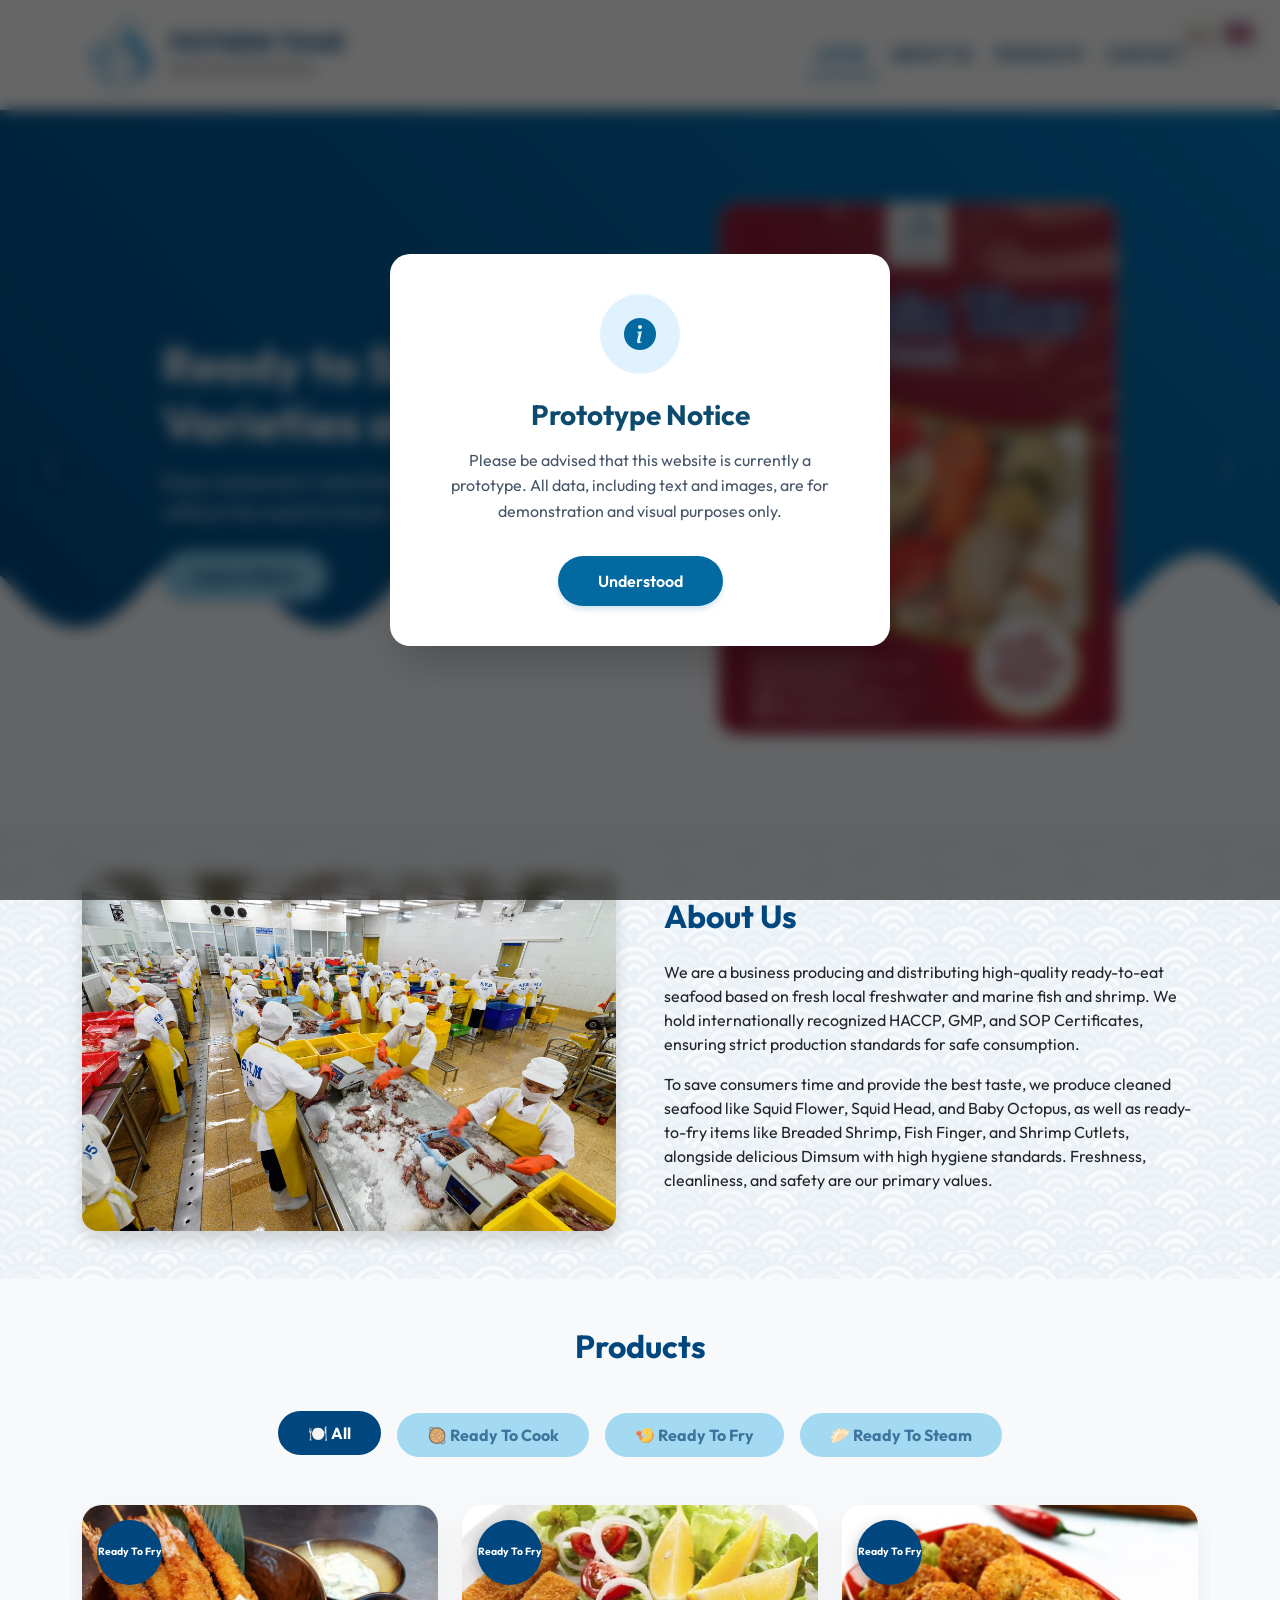
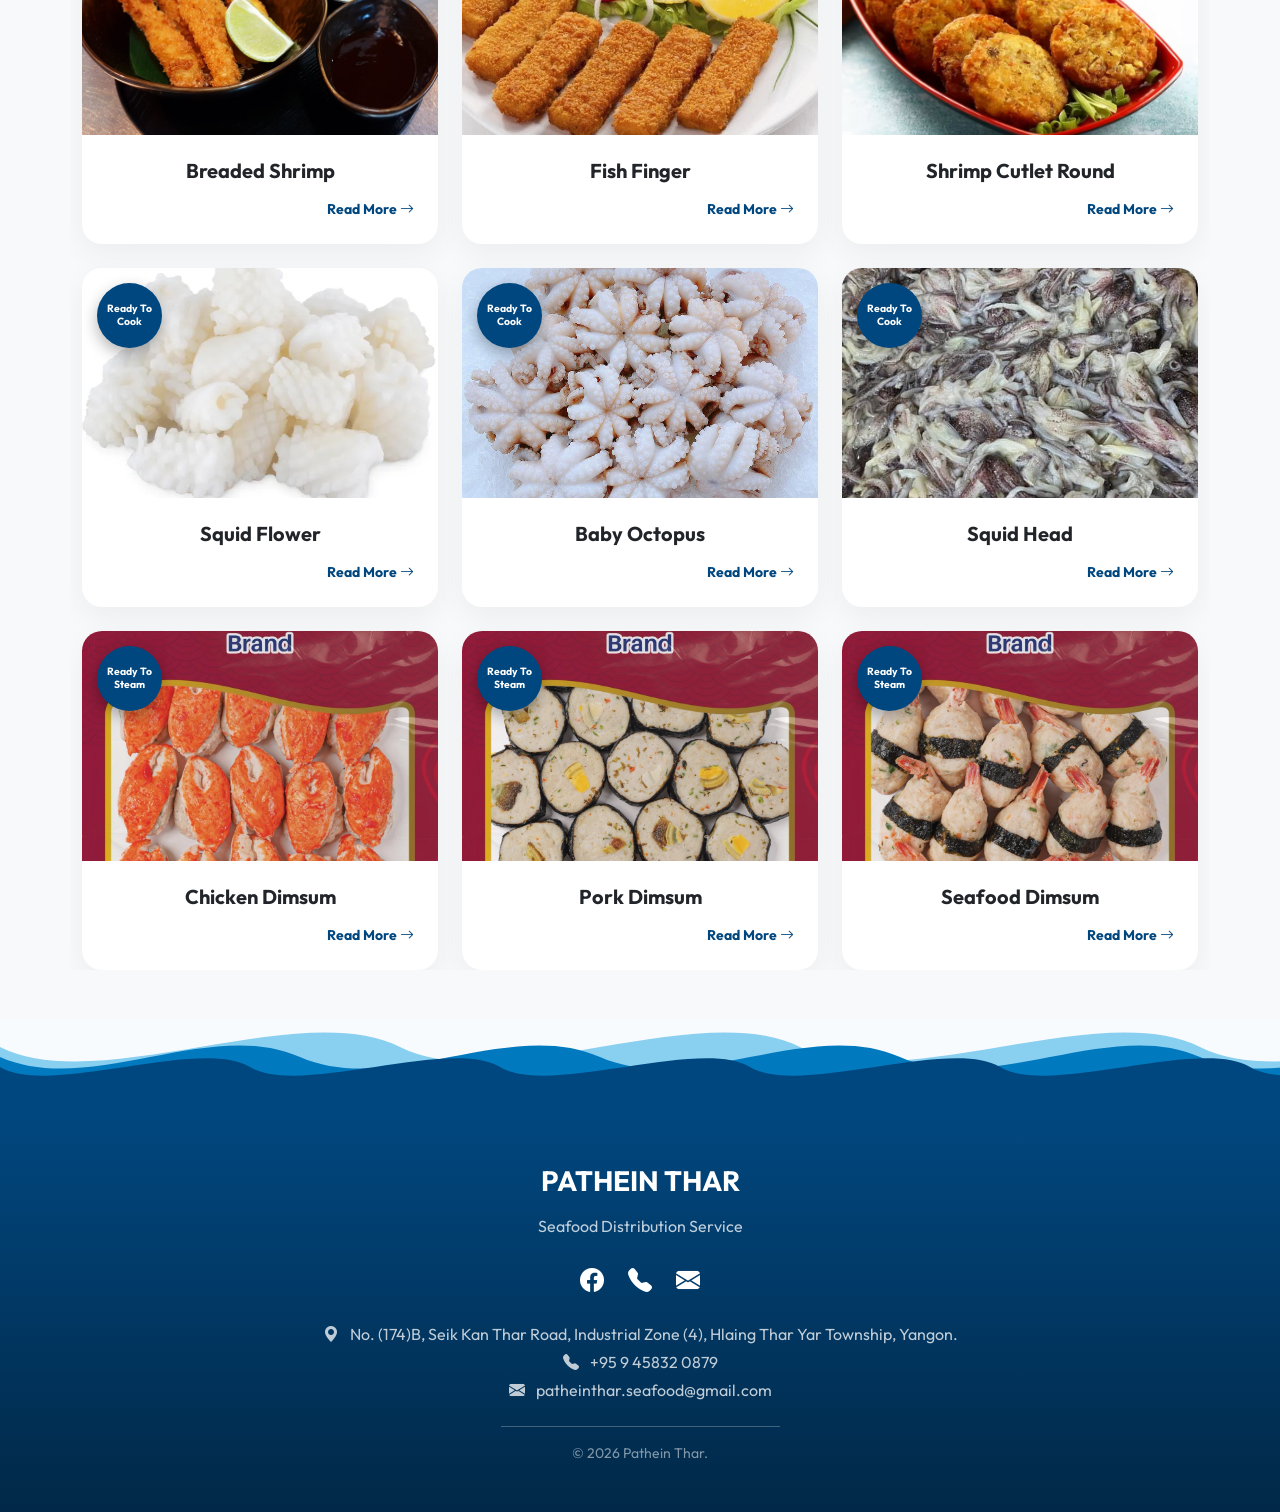
<file: index.html>
<!DOCTYPE html>
<html lang="en">
<head>
    <meta charset="UTF-8">
    <meta name="viewport" content="width=device-width, initial-scale=1.0">
    <title>Pathein Thar - Seafood Distribution</title>
    <meta name="description" content="Pathein Thar - Premium Seafood Distribution in Myanmar. High-quality Ready to Fry, Ready to Cook, and Ready to Steam seafood products including Dimsum, Shrimp, and Squid.">
    <meta name="keywords" content="myanmar, seafood, readymake, pathein thar, frozen food, ready to eat, dimsum, seafood distribution">
    
    <!-- Meta Refresh Fallback for Non-JS users/bots -->
    <meta http-equiv="refresh" content="0;url=en/">
    
    <!-- SEO & Language Tags -->
    <link rel="canonical" href="https://patheinthar.com/" />
    <link rel="alternate" hreflang="my" href="https://patheinthar.com/my/" />
    <link rel="alternate" hreflang="en" href="https://patheinthar.com/en/" />
    <link rel="alternate" hreflang="x-default" href="https://patheinthar.com/" />
    
    <script>
        // Detection Logic
        (function() {
            const preferredLang = localStorage.getItem('preferred_lang');
            const browserLang = navigator.language || navigator.userLanguage;
            
            let targetDir = 'en/'; // Default to English
            
            if (preferredLang) {
                targetDir = preferredLang === 'my' ? 'my/' : 'en/';
            } else if (browserLang && (browserLang.startsWith('my') || browserLang.startsWith('bur'))) {
                targetDir = 'my/';
            }
            
            window.location.replace(targetDir);
        })();
    </script>
</head>
<body style="font-family: Arial, sans-serif; display: flex; justify-content: center; align-items: center; height: 100vh; margin: 0; background-color: #f8f9fa;">
    <div style="text-align: center;">
        <p>Redirecting to your language...</p>
        <p><a href="en/">English Version</a> | <a href="my/">Myanmar Version</a></p>
    </div>
</body>
</html>
</file>
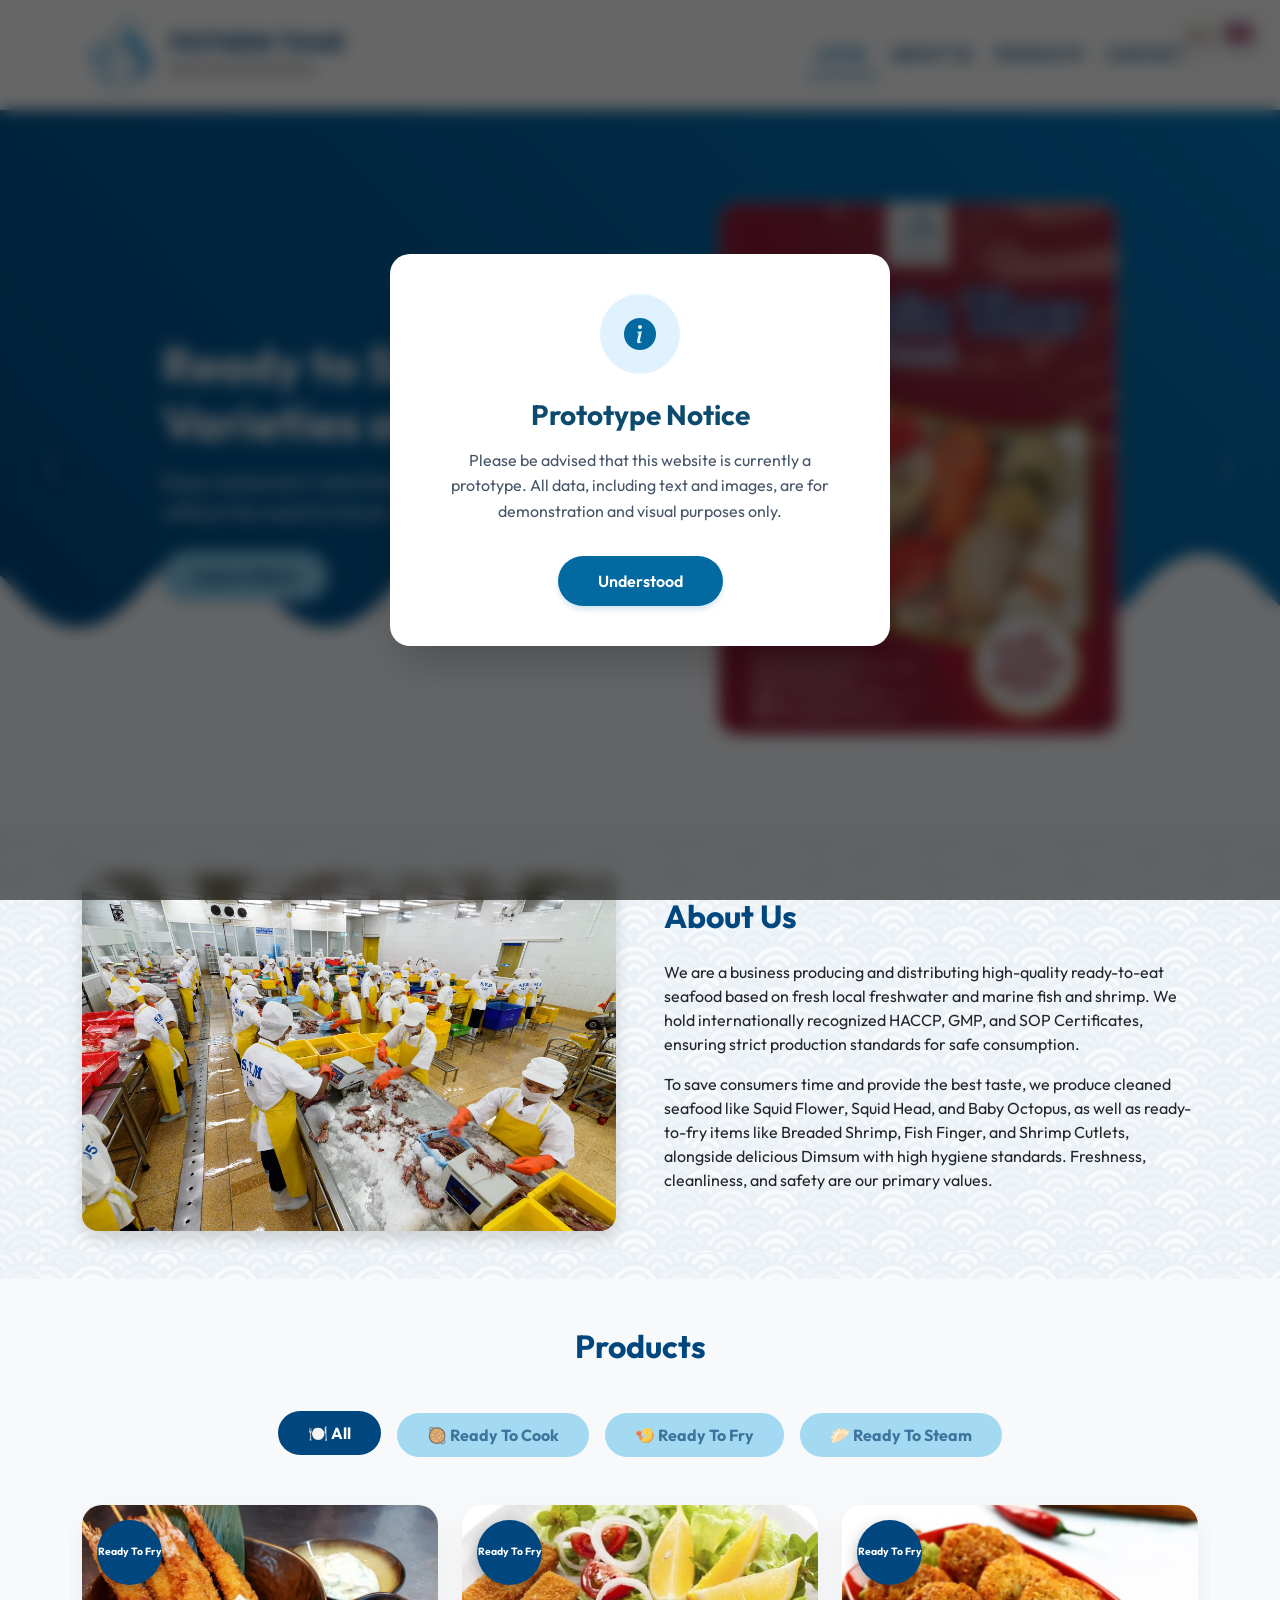
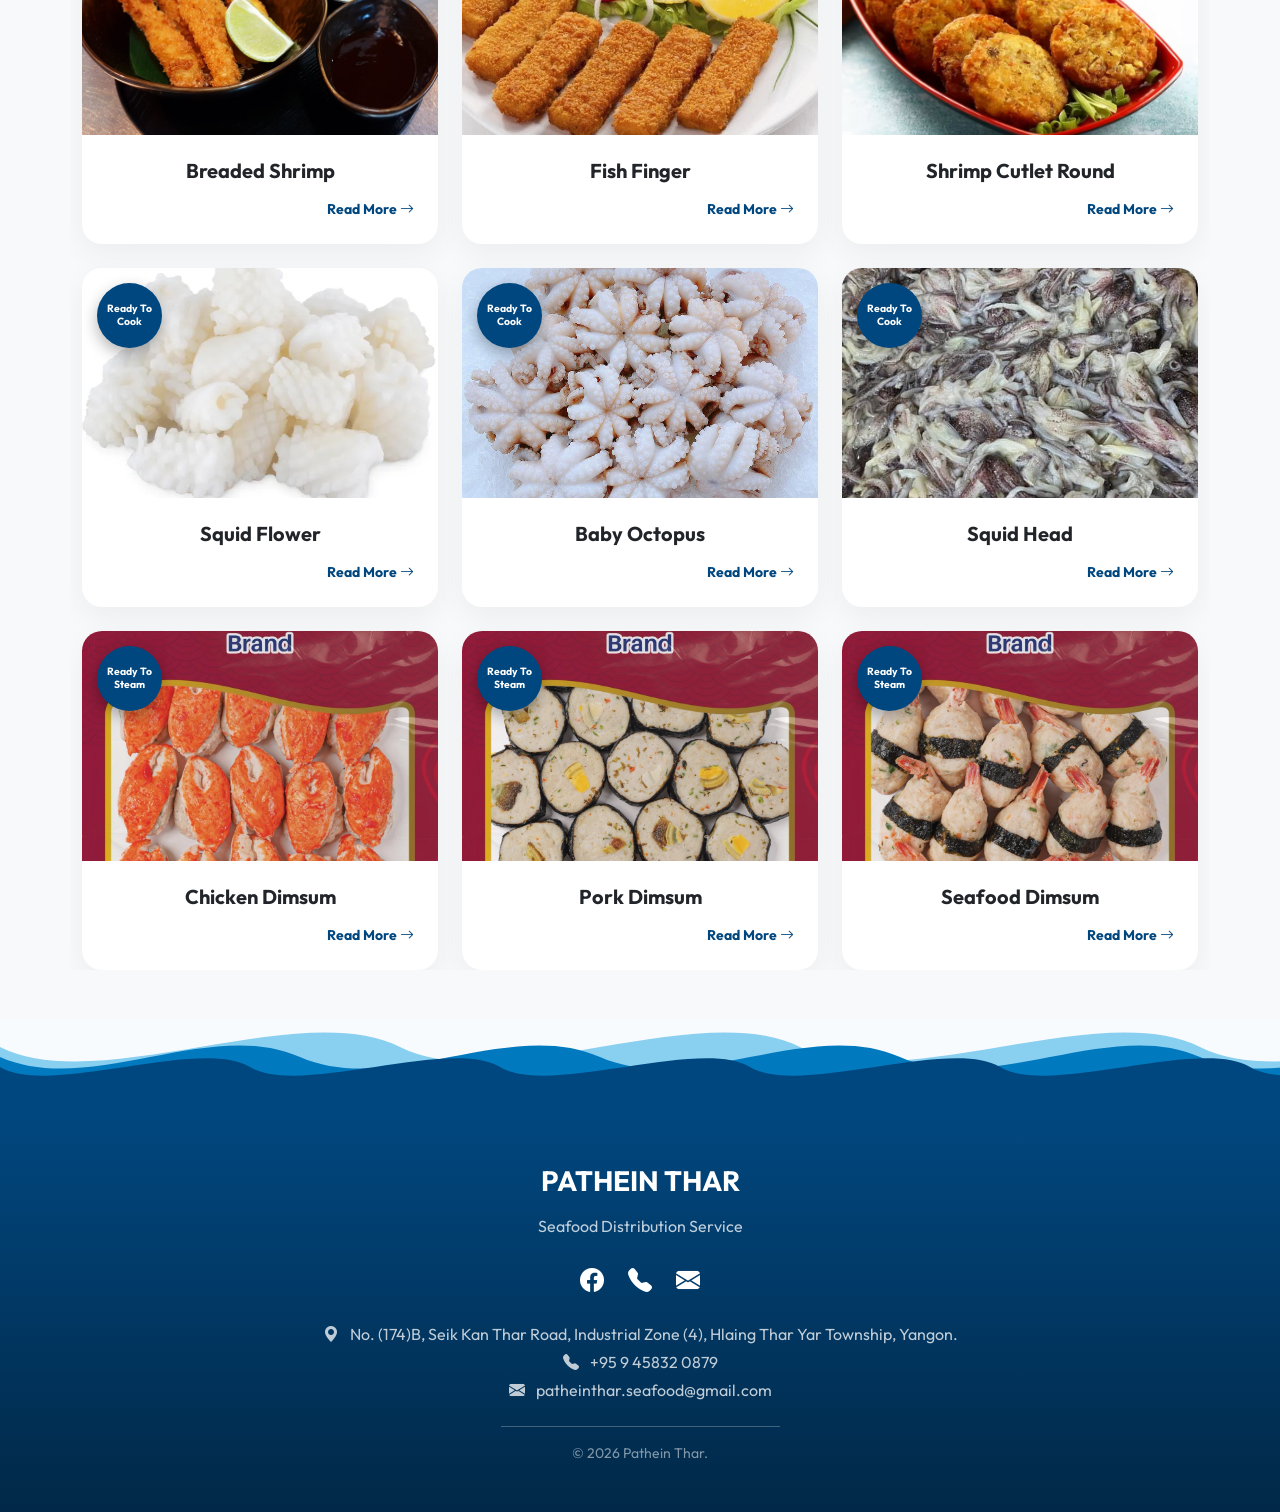
<file: en/index.html>
<!DOCTYPE html>
<html lang="en">

<head>
    <meta charset="UTF-8">
    <meta name="viewport" content="width=device-width, initial-scale=1.0">
    <title>Pathein Thar - Seafood Distribution</title>
    <meta name="description"
        content="Pathein Thar - Premium Seafood Distribution in Myanmar. High-quality Ready to Fry, Ready to Cook, and Ready to Steam seafood products including Dimsum, Shrimp, and Squid.">
    <meta name="keywords"
        content="myanmar, seafood, readymake, pathein thar, frozen food, ready to eat, dimsum, seafood distribution">
    <meta name="author" content="Pathein Thar">

    <!-- SEO & Language Specific Tags -->
    <link rel="canonical" href="https://patheinthar.com/en/" />
    <link rel="alternate" hreflang="en" href="https://patheinthar.com/en/" />
    <link rel="alternate" hreflang="my" href="https://patheinthar.com/my/" />
    <link rel="alternate" hreflang="x-default" href="https://patheinthar.com/" />

    <link href="https://cdn.jsdelivr.net/npm/bootstrap@5.3.3/dist/css/bootstrap.min.css" rel="stylesheet">
    <link href="https://fonts.googleapis.com/css2?family=Outfit:wght@400;700&display=swap" rel="stylesheet">
    <link rel="stylesheet" href="https://cdn.jsdelivr.net/npm/bootstrap-icons@1.11.3/font/bootstrap-icons.min.css">

    <link rel="shortcut icon" href="../assets/images/icon/favicon.ico" type="image/x-icon" />
    <link rel="apple-touch-icon" href="../assets/images/icon/apple-touch-icon.png" />
    <link rel="apple-touch-icon" sizes="57x57" href="../assets/images/icon/apple-touch-icon-57x57.png" />
    <link rel="apple-touch-icon" sizes="72x72" href="../assets/images/icon/apple-touch-icon-72x72.png" />
    <link rel="apple-touch-icon" sizes="76x76" href="../assets/images/icon/apple-touch-icon-76x76.png" />
    <link rel="apple-touch-icon" sizes="114x114" href="../assets/images/icon/apple-touch-icon-114x114.png" />
    <link rel="apple-touch-icon" sizes="120x120" href="../assets/images/icon/apple-touch-icon-120x120.png" />
    <link rel="apple-touch-icon" sizes="144x144" href="../assets/images/icon/apple-touch-icon-144x144.png" />
    <link rel="apple-touch-icon" sizes="152x152" href="../assets/images/icon/apple-touch-icon-152x152.png" />
    <link rel="apple-touch-icon" sizes="180x180" href="../assets/images/icon/apple-touch-icon-180x180.png" />

    <!-- CSS Sections Linked Below -->
    <link rel="stylesheet" href="../assets/css/global.css">
    <link rel="stylesheet" href="../assets/css/navbar.css">
    <link rel="stylesheet" href="../assets/css/hero.css">
    <link rel="stylesheet" href="../assets/css/products.css">
    <link rel="stylesheet" href="../assets/css/waves.css">
    <link rel="stylesheet" href="../assets/css/popup.css">
    <style>
        body {
            font-family: 'Outfit', sans-serif;
        }
    </style>
</head>

<body>
    <nav class="navbar navbar-expand-lg navbar-light bg-white sticky-top shadow-sm">
        <div class="container d-flex align-items-center justify-content-between">
            <a class=" navbar-brand d-flex align-items-center" href="#">
                <img src="../assets/images/logo-notext.jpg" alt="Pathein Thar Logo" class="me-2 logo-bounce"
                    style="width: auto; height: 80px; ">
                <div class="d-flex flex-column">
                    <span class="fw-bold text-ocean-dark fs-4 lh-1">PATHEIN THAR</span>
                    <span class="text-muted fw-medium mt-1" style="font-size: 0.9rem; letter-spacing: 0.5px;">Sea Food
                        Distribution</span>
                </div>
            </a>

            <div class="d-flex align-items-center gap-2">
                <!-- Language Switcher -->
                <div class="language-switcher">
                    <a href="../my/" class="lang-btn" title="Myanmar Language">🇲🇲</a>
                    <a href="../en/" class="lang-btn active" title="English Language">🇬🇧</a>
                </div>

                <button class="navbar-toggler border-0" type="button" data-bs-toggle="collapse"
                    data-bs-target="#navbarNav" aria-controls="navbarNav" aria-expanded="false"
                    aria-label="Toggle navigation">
                    <i class="bi bi-list fs-1 text-ocean-dark"></i>
                </button>
            </div>

            <div class="collapse navbar-collapse" id="navbarNav">
                <ul class="navbar-nav ms-auto mb-2 mb-lg-0 h-100">
                    <li class="nav-item">
                        <a class="nav-link active" aria-current="page" href="#home">Home</a>
                    </li>
                    <li class="nav-item">
                        <a class="nav-link" href="#about">About Us</a>
                    </li>
                    <li class="nav-item">
                        <a class="nav-link" href="#products">Products</a>
                    </li>
                    <li class="nav-item">
                        <a class="nav-link" href="#contact">Contact</a>
                    </li>
                </ul>
            </div>
        </div>
    </nav>

    <section id="home" class="hero-section">
        <div class="container">
            <div id="heroSlider" class="carousel slide hero-carousel" data-bs-ride="carousel">
                <div class="carousel-inner">
                    <div class="carousel-item active" data-bs-interval="4000">
                        <div class="row align-items-center hero-slide-content">
                            <div class="col-md-6 text-start mb-4 mb-md-0">
                                <h1 class="fw-bold mb-3 display-5">Ready to Steam - 33 Varieties of Dimsum</h1>
                                <p class="fs-5 mb-4 text-white-75">Enjoy restaurant-style Dimsum at home in minutes
                                    without the need to travel.</p>
                                <a href="#products" class="btn btn-ocean btn-lg">Learn More</a>
                            </div>
                            <div class="col-md-6 text-center text-md-end">
                                <img src="../assets/images/products/ready-to-steam.jpg" class="square-hero-img"
                                    alt="Fresh Seafood">
                            </div>
                        </div>
                    </div>

                    <div class="carousel-item" data-bs-interval="4000">
                        <div class="row align-items-center hero-slide-content">
                            <div class="col-md-6 text-start mb-4 mb-md-0">
                                <h1 class="fw-bold mb-3 display-5">Ready to Fry Breaded Shrimp 🍤</h1>
                                <p class="fs-5 mb-4 text-white-75">Golden brown and crispy shrimp... easy to cook at
                                    home with Pathein Thar, just like in a big restaurant.</p>
                                <a href="#products" class="btn btn-ocean btn-lg">Learn More</a>
                            </div>
                            <div class="col-md-6 text-center text-md-end">
                                <img src="../assets/images/products/ready-to-fry.jpg" class="square-hero-img"
                                    alt="Ready to Cook">
                            </div>
                        </div>
                    </div>

                    <div class="carousel-item" data-bs-interval="4000">
                        <div class="row align-items-center hero-slide-content">
                            <div class="col-md-6 text-start mb-4 mb-md-0">
                                <h1 class="fw-bold mb-3 display-5">Ready to Fry Duck Pastry</h1>
                                <p class="fs-5 mb-4 text-white-75">Perfect with tea, Pathein Thar's Samosa and Duck
                                    Pastry are the best choice for your snack time.</p>
                                <a href="#contact" class="btn btn-ocean btn-lg">Learn More</a>
                            </div>
                            <div class="col-md-6 text-center text-md-end">
                                <img src="../assets/images/products/ready-to-fry2.jpg" class="square-hero-img"
                                    alt="Fast Service">
                            </div>
                        </div>
                    </div>
                </div>

                <button class="carousel-control-prev" type="button" data-bs-target="#heroSlider" data-bs-slide="prev">
                    <span class="carousel-control-prev-icon" aria-hidden="true"></span>
                    <span class="visually-hidden">Previous</span>
                </button>
                <button class="carousel-control-next" type="button" data-bs-target="#heroSlider" data-bs-slide="next">
                    <span class="carousel-control-next-icon" aria-hidden="true"></span>
                    <span class="visually-hidden">Next</span>
                </button>
            </div>
        </div>
    </section>

    <section id="about" class="py-5">
        <div class="container">
            <div class="row align-items-center g-5">
                <div class="col-md-6">
                    <img src="../assets/images/products/aboutus.jpg" class="img-fluid rounded-4 shadow"
                        alt="About Process">
                </div>
                <div class="col-md-6">
                    <h2 class="fw-bold text-ocean-dark mb-4">About Us</h2>
                    <p>
                        We are a business producing and distributing high-quality ready-to-eat seafood based on fresh
                        local freshwater and marine fish and shrimp. We hold internationally recognized HACCP, GMP, and
                        SOP Certificates, ensuring strict production standards for safe consumption.
                    </p>
                    <p>
                        To save consumers time and provide the best taste, we produce cleaned seafood like Squid Flower,
                        Squid Head, and Baby Octopus, as well as ready-to-fry items like Breaded Shrimp, Fish Finger,
                        and Shrimp Cutlets, alongside delicious Dimsum with high hygiene standards. Freshness,
                        cleanliness, and safety are our primary values.
                    </p>
                </div>
            </div>
        </div>
    </section>

    <section id="products" class="py-5 bg-light">
        <div class="container">
            <h2 class="text-center fw-bold text-ocean-dark mb-5">Products</h2>
            <div class="d-flex justify-content-center flex-wrap gap-2 gap-md-3 mb-5" id="productFilters">
                <button class="filter-btn btn btn-ocean active" data-filter="all">🍽️ All</button>
                <button class="filter-btn btn btn-ocean opacity-75" data-filter="ready-to-cook">🥘 Ready To
                    Cook</button>
                <button class="filter-btn btn btn-ocean opacity-75" data-filter="ready-to-fry">🍤 Ready To Fry</button>
                <button class="filter-btn btn btn-ocean opacity-75" data-filter="ready-to-steam">🥟 Ready To
                    Steam</button>
            </div>
            <div class="row g-4 overflow-hidden" id="productGrid">
                <!-- Ready To Fry -->
                <div class="col-md-6 col-lg-4 reveal-left product-item" data-category="ready-to-fry">
                    <div class="card product-card h-100 position-relative">
                        <div class="product-badge">Ready To Fry</div>
                        <img src="../assets/images/products/shrimp-culet stick2.jpg" class="card-img-top" alt="Shrimp">
                        <div class="card-body text-center p-4">
                            <h5 class="card-title fw-bold">Breaded Shrimp</h5>
                            <div class="d-flex justify-content-end align-items-center mt-3">
                                <a href="#" class="text-ocean-dark fw-bold text-decoration-none small">Read More <i
                                        class="bi bi-arrow-right"></i></a>
                            </div>
                        </div>
                    </div>
                </div>
                <div class="col-md-6 col-lg-4 product-item" data-category="ready-to-fry">
                    <div class="card product-card h-100 position-relative">
                        <div class="product-badge">Ready To Fry</div>
                        <img src="../assets/images/products/fish-finger.jpg" class="card-img-top" alt="Fish Finger">
                        <div class="card-body text-center p-4">
                            <h5 class="card-title fw-bold">Fish Finger</h5>
                            <div class="d-flex justify-content-end align-items-center mt-3">
                                <a href="#" class="text-ocean-dark fw-bold text-decoration-none small">Read More <i
                                        class="bi bi-arrow-right"></i></a>
                            </div>
                        </div>
                    </div>
                </div>
                <div class="col-md-6 col-lg-4 reveal-right product-item" data-category="ready-to-fry">
                    <div class="card product-card h-100 position-relative">
                        <div class="product-badge">Ready To Fry</div>
                        <img src="../assets/images/products/shrimp-cutlet-round.jpg" class="card-img-top"
                            alt="Shrimp Cutlet">
                        <div class="card-body text-center p-4">
                            <h5 class="card-title fw-bold">Shrimp Cutlet Round</h5>
                            <div class="d-flex justify-content-end align-items-center mt-3">
                                <a href="#" class="text-ocean-dark fw-bold text-decoration-none small">Read More <i
                                        class="bi bi-arrow-right"></i></a>
                            </div>
                        </div>
                    </div>
                </div>

                <!-- Ready To Cook -->
                <div class="col-md-6 col-lg-4 reveal-left product-item" data-category="ready-to-cook">
                    <div class="card product-card h-100 position-relative">
                        <div class="product-badge">Ready To Cook</div>
                        <img src="../assets/images/products/squid-flower.jpg" class="card-img-top" alt="Squid">
                        <div class="card-body text-center p-4">
                            <h5 class="card-title fw-bold">Squid Flower</h5>
                            <div class="d-flex justify-content-end align-items-center mt-3">
                                <a href="#" class="text-ocean-dark fw-bold text-decoration-none small">Read More <i
                                        class="bi bi-arrow-right"></i></a>
                            </div>
                        </div>
                    </div>
                </div>
                <div class="col-md-6 col-lg-4 product-item" data-category="ready-to-cook">
                    <div class="card product-card h-100 position-relative">
                        <div class="product-badge">Ready To Cook</div>
                        <img src="../assets/images/products/baby-ocatopus.jpg" class="card-img-top" alt="Octopus">
                        <div class="card-body text-center p-4">
                            <h5 class="card-title fw-bold">Baby Octopus</h5>
                            <div class="d-flex justify-content-end align-items-center mt-3">
                                <a href="#" class="text-ocean-dark fw-bold text-decoration-none small">Read More <i
                                        class="bi bi-arrow-right"></i></a>
                            </div>
                        </div>
                    </div>
                </div>
                <div class="col-md-6 col-lg-4 reveal-right product-item" data-category="ready-to-cook">
                    <div class="card product-card h-100 position-relative">
                        <div class="product-badge">Ready To Cook</div>
                        <img src="../assets/images/products/squid-head.jpg" class="card-img-top" alt="Squid Head">
                        <div class="card-body text-center p-4">
                            <h5 class="card-title fw-bold">Squid Head</h5>
                            <div class="d-flex justify-content-end align-items-center mt-3">
                                <a href="#" class="text-ocean-dark fw-bold text-decoration-none small">Read More <i
                                        class="bi bi-arrow-right"></i></a>
                            </div>
                        </div>
                    </div>
                </div>

                <!-- Ready To Steam -->
                <div class="col-md-6 col-lg-4 reveal-left product-item" data-category="ready-to-steam">
                    <div class="card product-card h-100 position-relative">
                        <div class="product-badge">Ready To Steam</div>
                        <img src="../assets/images/products/dimsum3.jpg" class="card-img-top" alt="Prawn">
                        <div class="card-body text-center p-4">
                            <h5 class="card-title fw-bold">Chicken Dimsum</h5>
                            <div class="d-flex justify-content-end align-items-center mt-3">
                                <a href="#" class="text-ocean-dark fw-bold text-decoration-none small">Read More <i
                                        class="bi bi-arrow-right"></i></a>
                            </div>
                        </div>
                    </div>
                </div>
                <div class="col-md-6 col-lg-4 product-item" data-category="ready-to-steam">
                    <div class="card product-card h-100 position-relative">
                        <div class="product-badge">Ready To Steam</div>
                        <img src="../assets/images/products/dimsum2.jpg" class="card-img-top" alt="Prawn">
                        <div class="card-body text-center p-4">
                            <h5 class="card-title fw-bold">Pork Dimsum</h5>
                            <div class="d-flex justify-content-end align-items-center mt-3">
                                <a href="#" class="text-ocean-dark fw-bold text-decoration-none small">Read More <i
                                        class="bi bi-arrow-right"></i></a>
                            </div>
                        </div>
                    </div>
                </div>
                <div class="col-md-6 col-lg-4 reveal-right product-item" data-category="ready-to-steam">
                    <div class="card product-card h-100 position-relative">
                        <div class="product-badge">Ready To Steam</div>
                        <img src="../assets/images/products/dimsum1.jpg" class="card-img-top" alt="Prawn">
                        <div class="card-body text-center p-4">
                            <h5 class="card-title fw-bold">Seafood Dimsum</h5>
                            <div class="d-flex justify-content-end align-items-center mt-3">
                                <a href="#" class="text-ocean-dark fw-bold text-decoration-none small">Read More <i
                                        class="bi bi-arrow-right"></i></a>
                            </div>
                        </div>
                    </div>
                </div>
            </div>
        </div>
    </section>

    <div class="waves-wrapper">
        <div id="wave-light" class="wave-item"></div>
        <div id="wave-med" class="wave-item"></div>
        <div id="wave-dark" class="wave-item"></div>
    </div>

    <footer id="contact" class="bg-ocean-dark text-white py-5">
        <div class="container text-center">
            <h3 class="fw-bold mb-3">PATHEIN THAR</h3>
            <p class="opacity-75 mb-4">Seafood Distribution Service</p>
            <div class="d-flex justify-content-center gap-4 mb-4 fs-4">
                <a href="#" class="text-white"><i class="bi bi-facebook"></i></a>
                <a href="#" class="text-white"><i class="bi bi-telephone-fill"></i></a>
                <a href="#" class="text-white"><i class="bi bi-envelope-fill"></i></a>
            </div>

            <div class="mb-4 opacity-75">
                <p class="mb-1"><i class="bi bi-geo-alt-fill me-2"></i>
                    No. (174)B, Seik Kan Thar Road, Industrial Zone (4), Hlaing Thar Yar Township, Yangon.</p>
                <p class="mb-1"><i class="bi bi-telephone-fill me-2"></i>
                    +95 9 45832 0879</p>
                <p class="mb-0"><i class="bi bi-envelope-fill me-2"></i> patheinthar.seafood@gmail.com</p>
            </div>

            <hr class="w-25 mx-auto bg-white opacity-25">
            <p class="mb-0 small opacity-50">© 2026 Pathein Thar. </p>
        </div>
    </footer>

    <div class="prototype-notice-overlay">
        <div class="prototype-notice-card">
            <div class="prototype-icon-circle">
                <i class="bi bi-info-circle-fill"></i>
            </div>
            <h3>Prototype Notice</h3>
            <p>
                Please be advised that this website is currently a prototype. 
                All data, including text and images, are for demonstration and visual purposes only.
            </p>
            <button class="prototype-close-btn">Understood</button>
        </div>
    </div>

    <script src="https://code.jquery.com/jquery-3.7.1.min.js"></script>
    <script src="https://cdn.jsdelivr.net/npm/bootstrap@5.3.3/dist/js/bootstrap.bundle.min.js"></script>
    <script src="../assets/js/lang-switch.js"></script>
    <script src="../assets/js/popup.js"></script>

    <script>
        $(document).ready(function () {
            // Auto-close mobile navbar when a nav-link is clicked
            $('.navbar-nav .nav-link').on('click', function () {
                $('.navbar-collapse').collapse('hide');
            });

            // Add active class to nav links on scroll
            const activeNavOptions = {
                rootMargin: '-100px 0px -40% 0px',
            };
            const activeNavObserver = new IntersectionObserver((entries) => {
                entries.forEach(entry => {
                    if (entry.isIntersecting) {
                        $('.navbar-nav .nav-link').removeClass('active');
                        const id = entry.target.getAttribute('id');
                        if (id) {
                            $(`.navbar-nav .nav-link[href="#${id}"]`).addClass('active');
                        }
                    }
                });
            }, activeNavOptions);
            $('section, footer').each(function () {
                if (this.id) activeNavObserver.observe(this);
            });

            // =================================================
            // SCROLL REVEAL LOGIC (Intersection Observer)
            // =================================================
            const observerOptions = {
                threshold: 0.1
            };

            const observer = new IntersectionObserver((entries) => {
                entries.forEach(entry => {
                    if (entry.isIntersecting) {
                        entry.target.classList.add('reveal-show');
                    }
                });
            }, observerOptions);

            // Observe the left and right cards
            document.querySelectorAll('.reveal-left, .reveal-right').forEach((el) => {
                observer.observe(el);
            });

            // Product Category Filter Logic
            $('.filter-btn').on('click', function () {
                var filterValue = $(this).attr('data-filter');

                // Toggle active styles on buttons
                $('.filter-btn').removeClass('active').addClass('opacity-75');
                $(this).addClass('active').removeClass('opacity-75');

                // Filter Logic
                if (filterValue === 'all') {
                    // Show all normally
                    $('.product-item').fadeIn(400);
                } else {
                    // Hide unselected gracefully, show matching category
                    $('.product-item').hide();
                    $('.product-item[data-category="' + filterValue + '"]').fadeIn(400);
                }
            });
        });
    </script>
</body>

</html>
</file>
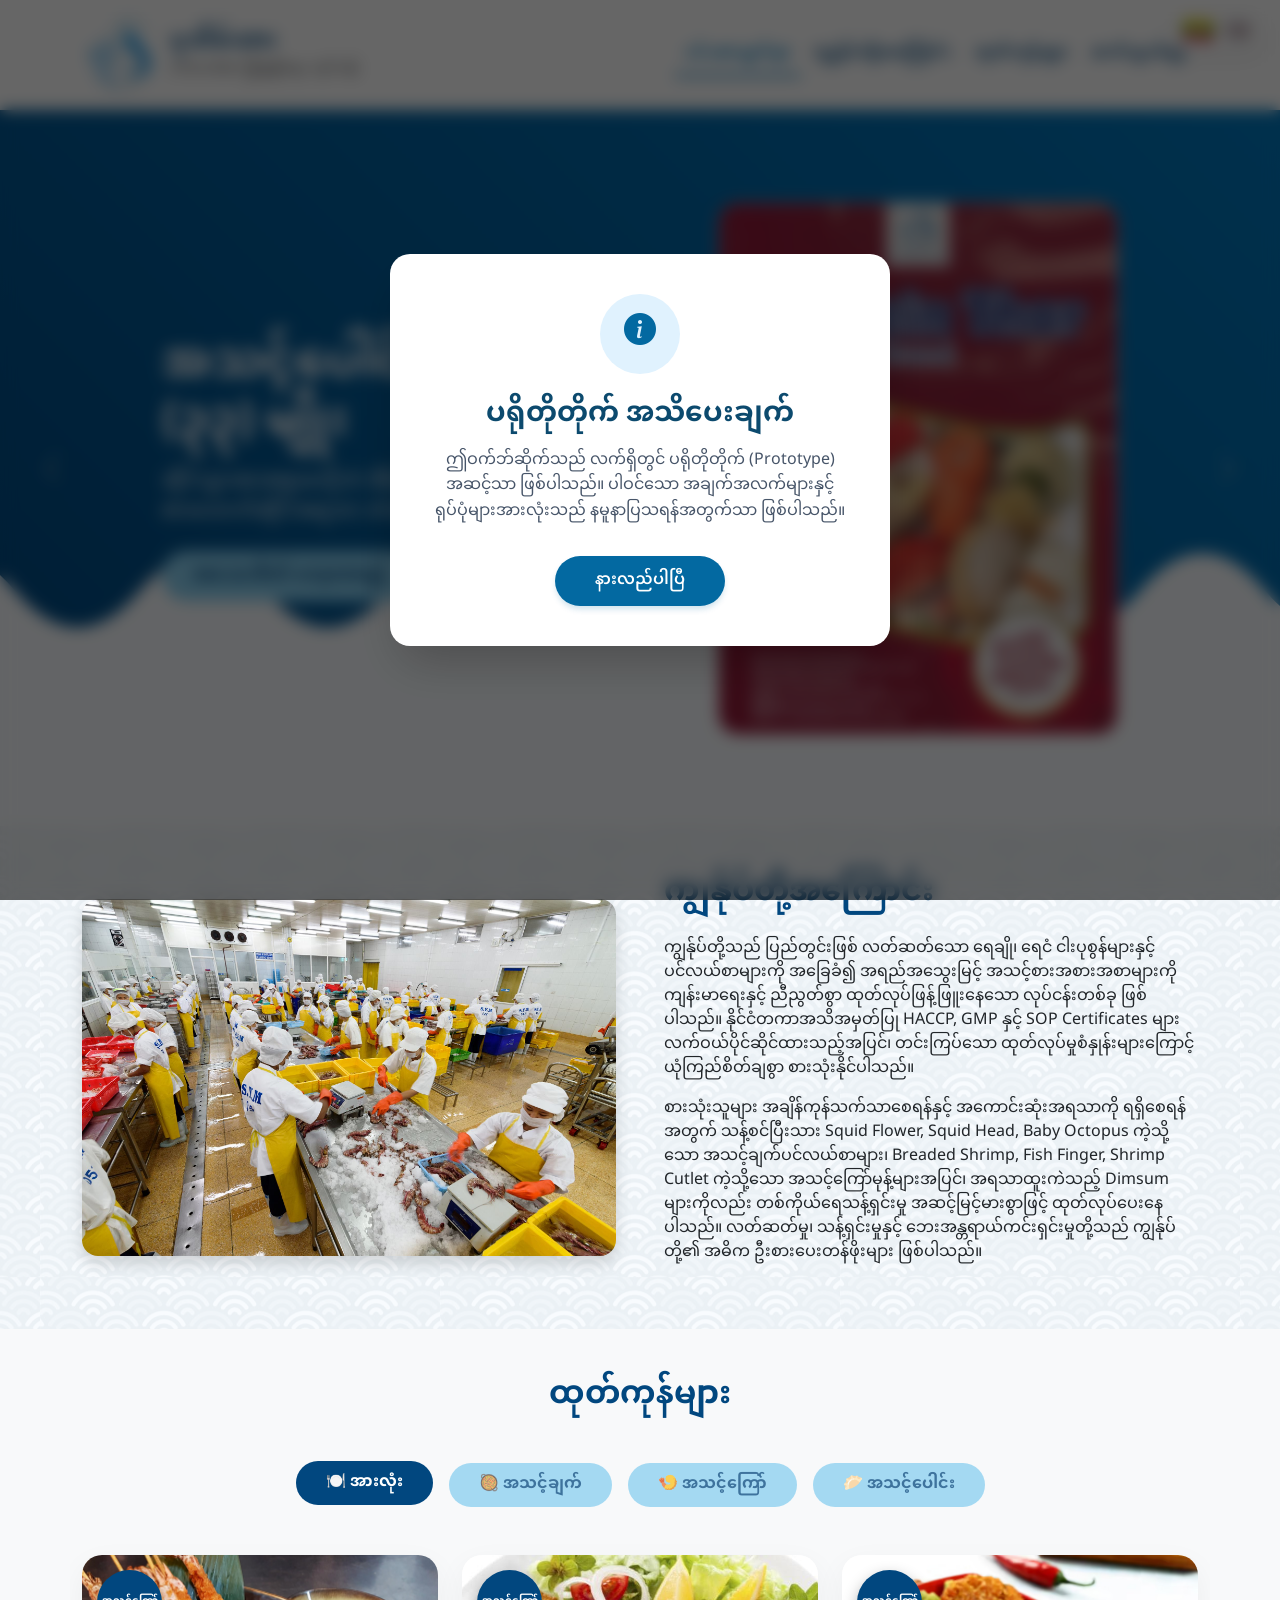
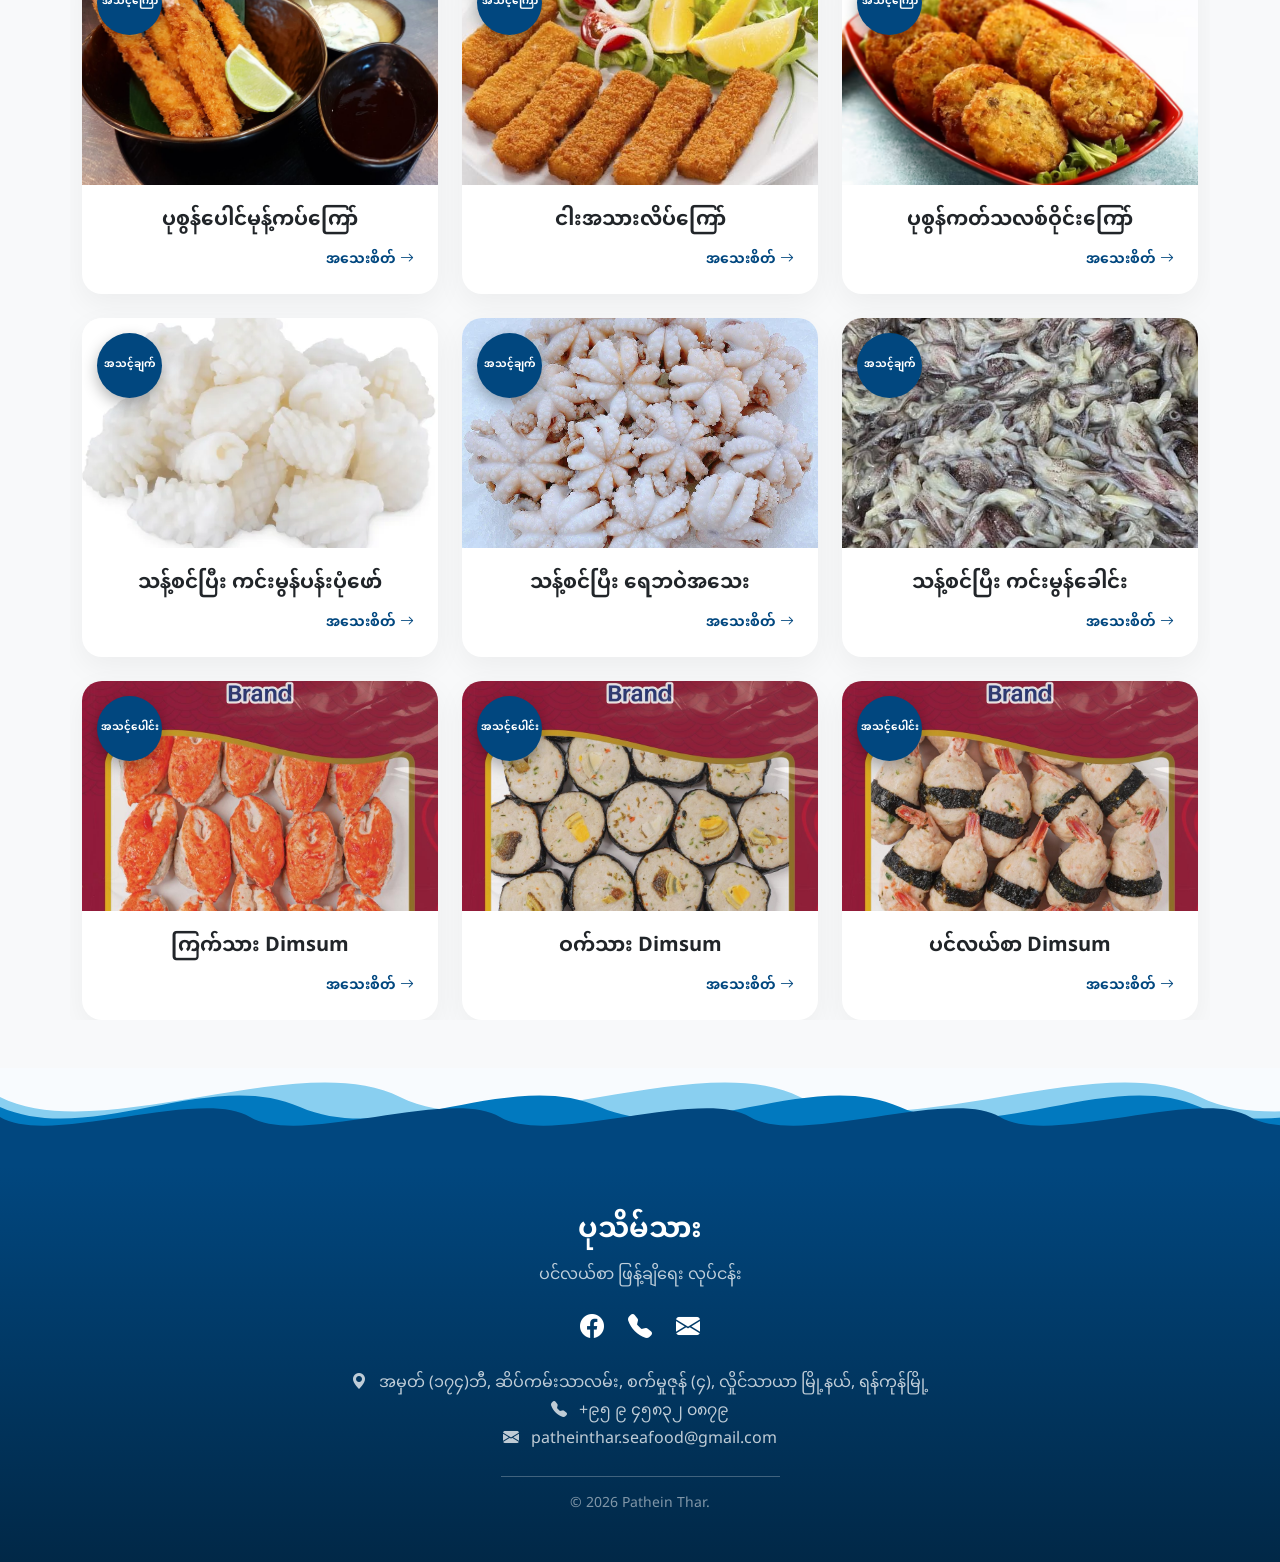
<file: my/index.html>
<!DOCTYPE html>
<html lang="my">

<head>
    <meta charset="UTF-8">
    <meta name="viewport" content="width=device-width, initial-scale=1.0">
    <title>Pathein Thar - Seafood Distribution</title>
    <meta name="description"
        content="Pathein Thar - Premium Seafood Distribution in Myanmar. High-quality Ready to Fry, Ready to Cook, and Ready to Steam seafood products including Dimsum, Shrimp, and Squid.">
    <meta name="keywords"
        content="myanmar, seafood, readymake, pathein thar, frozen food, ready to eat, dimsum, seafood distribution">
    <meta name="author" content="Pathein Thar">

    <!-- SEO & Language Specific Tags -->
    <link rel="canonical" href="https://patheinthar.com/my/" />
    <link rel="alternate" hreflang="my" href="https://patheinthar.com/my/" />
    <link rel="alternate" hreflang="en" href="https://patheinthar.com/en/" />
    <link rel="alternate" hreflang="x-default" href="https://patheinthar.com/" />

    <link href="https://cdn.jsdelivr.net/npm/bootstrap@5.3.3/dist/css/bootstrap.min.css" rel="stylesheet">
    <link href="https://fonts.googleapis.com/css2?family=Noto+Sans+Myanmar:wght@400;700&display=swap" rel="stylesheet">
    <link rel="stylesheet" href="https://cdn.jsdelivr.net/npm/bootstrap-icons@1.11.3/font/bootstrap-icons.min.css">

    <link rel="shortcut icon" href="../assets/images/icon/favicon.ico" type="image/x-icon" />
    <link rel="apple-touch-icon" href="../assets/images/icon/apple-touch-icon.png" />
    <link rel="apple-touch-icon" sizes="57x57" href="../assets/images/icon/apple-touch-icon-57x57.png" />
    <link rel="apple-touch-icon" sizes="72x72" href="../assets/images/icon/apple-touch-icon-72x72.png" />
    <link rel="apple-touch-icon" sizes="76x76" href="../assets/images/icon/apple-touch-icon-76x76.png" />
    <link rel="apple-touch-icon" sizes="114x114" href="../assets/images/icon/apple-touch-icon-114x114.png" />
    <link rel="apple-touch-icon" sizes="120x120" href="../assets/images/icon/apple-touch-icon-120x120.png" />
    <link rel="apple-touch-icon" sizes="144x144" href="../assets/images/icon/apple-touch-icon-144x144.png" />
    <link rel="apple-touch-icon" sizes="152x152" href="../assets/images/icon/apple-touch-icon-152x152.png" />
    <link rel="apple-touch-icon" sizes="180x180" href="../assets/images/icon/apple-touch-icon-180x180.png" />

    <!-- CSS Sections Linked Below -->
    <link rel="stylesheet" href="../assets/css/global.css">
    <link rel="stylesheet" href="../assets/css/navbar.css">
    <link rel="stylesheet" href="../assets/css/hero.css">
    <link rel="stylesheet" href="../assets/css/products.css">
    <link rel="stylesheet" href="../assets/css/waves.css">
    <link rel="stylesheet" href="../assets/css/popup.css">
</head>

<nav class="navbar navbar-expand-lg navbar-light bg-white sticky-top shadow-sm">
    <div class="container d-flex align-items-center justify-content-between">
        <a class=" navbar-brand d-flex align-items-center" href="#">
            <img src="../assets/images/logo-notext.jpg" alt="Pathein Thar Logo" class="me-2 logo-bounce"
                style="width: auto; height: 80px; ">
            <div class="d-flex flex-column">
                <span class="fw-bold text-ocean-dark fs-4 lh-1">ပုသိမ်သား</span>
                <span class="text-muted fw-medium mt-1" style="font-size: 0.9rem; letter-spacing: 0.5px;">ပင်လယ်စာ
                    ဖြန့်ချိရေး လုပ်ငန်း</span>
            </div>
        </a>

        <div class="d-flex align-items-center gap-2">
            <!-- Language Switcher -->
            <div class="language-switcher">
                <a href="../my/" class="lang-btn active" title="Myanmar Language">🇲🇲</a>
                <a href="../en/" class="lang-btn" title="English Language">🇬🇧</a>
            </div>

            <button class="navbar-toggler border-0" type="button" data-bs-toggle="collapse" data-bs-target="#navbarNav"
                aria-controls="navbarNav" aria-expanded="false" aria-label="Toggle navigation">
                <i class="bi bi-list fs-1 text-ocean-dark"></i>
            </button>
        </div>

        <div class="collapse navbar-collapse" id="navbarNav">
            <ul class="navbar-nav ms-auto mb-2 mb-lg-0 h-100">
                <li class="nav-item">
                    <a class="nav-link active" aria-current="page" href="#home">ပင်မစာမျက်နှာ</a>
                </li>
                <li class="nav-item">
                    <a class="nav-link" href="#about">ကျွန်ုပ်တို့အကြောင်း</a>
                </li>
                <li class="nav-item">
                    <a class="nav-link" href="#products">ထုတ်ကုန်များ</a>
                </li>
                <li class="nav-item">
                    <a class="nav-link" href="#contact">ဆက်သွယ်ရန်</a>
                </li>
            </ul>
        </div>
    </div>
</nav>

<section id="home" class="hero-section">
    <div class="container">
        <div id="heroSlider" class="carousel slide hero-carousel" data-bs-ride="carousel">



            <div class="carousel-inner">
                <div class="carousel-item active" data-bs-interval="4000">
                    <div class="row align-items-center hero-slide-content">
                        <div class="col-md-6 text-start mb-4 mb-md-0">
                            <h1 class="fw-bold mb-3 display-5">အသင့်ပေါင်း ဒင်ဆမ်း (၃၃) မျိုး</h1>
                            <p class="fs-5 mb-4 text-white-75">ဆိုင်သွားစားစရာမလိုဘဲ အိမ်မှာတင် မိနစ်ပိုင်းအတွင်း
                                စားသောက်ဆိုင်အရသာ ဒင်ဆမ်း စားလို့ရပြီ</p>
                            <a href="#products" class="btn btn-ocean btn-lg">အသေးစိတ် လေ့လာရန်</a>
                        </div>
                        <div class="col-md-6 text-center text-md-end">
                            <img src="../assets/images/products/ready-to-steam.jpg" class="square-hero-img"
                                alt="Fresh Seafood">
                        </div>
                    </div>
                </div>

                <div class="carousel-item" data-bs-interval="4000">
                    <div class="row align-items-center hero-slide-content">
                        <div class="col-md-6 text-start mb-4 mb-md-0">
                            <h1 class="fw-bold mb-3 display-5">အသင့်စား ပုဇွန်ပေါင်မု့န်ကပ်ကြော် 🍤</h1>
                            <p class="fs-5 mb-4 text-white-75">ရွှေအိုရောင်သန်းပြီး ကြွပ်ရွနေတဲ့
                                ပုစွန်အမှီးထောင်လေးတွေ... မြင်ရုံနဲ့တင် စားချင်စရာပဲမဟုတ်လား ၊
                                ပုသိမ်သားနဲ့ဆိုရင် ဆိုင်ကြီးမှာသွားစားသလိုမျိုး ကြွပ်ကြွပ်ရွရွနဲ့ အရသာရှိတဲ့
                                "ပုစွန်ပေါင်မုန့်ကပ်ကြော်" ကို အိမ်မှာပဲ အလွယ်တကူ လုပ်စားလို့ရပါပြီ</p>
                            <a href="#products" class="btn btn-ocean btn-lg">အသေးစိတ် လေ့လာရန်</a>
                        </div>
                        <div class="col-md-6 text-center text-md-end">
                            <img src="../assets/images/products/ready-to-fry.jpg" class="square-hero-img"
                                alt="Ready to Cook">
                        </div>
                    </div>
                </div>

                <div class="carousel-item" data-bs-interval="4000">
                    <div class="row align-items-center hero-slide-content">
                        <div class="col-md-6 text-start mb-4 mb-md-0">
                            <h1 class="fw-bold mb-3 display-5">အသင့်ကြော် ဘဲသားမုန့်</h1>
                            <p class="fs-5 mb-4 text-white-75">လက်ဖက်ရည်လေးနဲ့ အလိုက်ဖက်ဆုံးကတော့ "ပုသိမ်သား" ရဲ့
                                အသင့်ကြော် စမူဆာနဲ့ ဘဲသားမုန့်လေးတွေပဲပေါ့</p>
                            <a href="#contact" class="btn btn-ocean btn-lg">အသေးစိတ် လေ့လာရန်</a>
                        </div>
                        <div class="col-md-6 text-center text-md-end">
                            <img src="../assets/images/products/ready-to-fry2.jpg" class="square-hero-img"
                                alt="Fast Service">
                        </div>
                    </div>
                </div>
            </div>

            <button class="carousel-control-prev" type="button" data-bs-target="#heroSlider" data-bs-slide="prev">
                <span class="carousel-control-prev-icon" aria-hidden="true"></span>
                <span class="visually-hidden">Previous</span>
            </button>
            <button class="carousel-control-next" type="button" data-bs-target="#heroSlider" data-bs-slide="next">
                <span class="carousel-control-next-icon" aria-hidden="true"></span>
                <span class="visually-hidden">Next</span>
            </button>
        </div>
    </div>
</section>

<section id="about" class="py-5">
    <div class="container">
        <div class="row align-items-center g-5">
            <div class="col-md-6">
                <img src="../assets/images/products/aboutus.jpg" class="img-fluid rounded-4 shadow" alt="About Process">
            </div>
            <div class="col-md-6">
                <h2 class="fw-bold text-ocean-dark mb-4">ကျွန်ုပ်တို့အကြောင်း</h2>
                <p>
                    ကျွန်ုပ်တို့သည် ပြည်တွင်းဖြစ် လတ်ဆတ်သော ရေချို၊ ရေငံ ငါးပုစွန်များနှင့် ပင်လယ်စာများကို အခြေခံ၍
                    အရည်အသွေးမြင့် အသင့်စားအစားအစာများကို ကျန်းမာရေးနှင့် ညီညွတ်စွာ ထုတ်လုပ်ဖြန့်ဖြူးနေသော
                    လုပ်ငန်းတစ်ခု ဖြစ်ပါသည်။ နိုင်ငံတကာအသိအမှတ်ပြု HACCP, GMP နှင့် SOP Certificates များ
                    လက်ဝယ်ပိုင်ဆိုင်ထားသည့်အပြင်၊ တင်းကြပ်သော ထုတ်လုပ်မှုစံနှုန်းများကြောင့်
                    ယုံကြည်စိတ်ချစွာ စားသုံးနိုင်ပါသည်။ </p>
                <p>
                    စားသုံးသူများ အချိန်ကုန်သက်သာစေရန်နှင့် အကောင်းဆုံးအရသာကို ရရှိစေရန်အတွက်
                    သန့်စင်ပြီးသား Squid Flower, Squid Head, Baby Octopus ကဲ့သို့သော အသင့်ချက်ပင်လယ်စာများ၊ Breaded
                    Shrimp, Fish Finger, Shrimp Cutlet ကဲ့သို့သော အသင့်ကြော်မုန့်များအပြင်၊ အရသာထူးကဲသည့် Dimsum
                    များကိုလည်း တစ်ကိုယ်ရေသန့်ရှင်းမှု အဆင့်မြင့်မားစွာဖြင့် ထုတ်လုပ်ပေးနေပါသည်။ လတ်ဆတ်မှု၊
                    သန့်ရှင်းမှုနှင့် ဘေးအန္တရာယ်ကင်းရှင်းမှုတို့သည် ကျွန်ုပ်တို့၏ အဓိက ဦးစားပေးတန်ဖိုးများ
                    ဖြစ်ပါသည်။ </p>

            </div>
        </div>
    </div>
</section>

<section id="products" class="py-5 bg-light">
    <div class="container">
        <h2 class="text-center fw-bold text-ocean-dark mb-5">ထုတ်ကုန်များ</h2>
        <div class="d-flex justify-content-center flex-wrap gap-2 gap-md-3 mb-5" id="productFilters">
            <button class="filter-btn btn btn-ocean active" data-filter="all">🍽️ အားလုံး</button>
            <button class="filter-btn btn btn-ocean opacity-75" data-filter="ready-to-cook">🥘 အသင့်ချက်</button>
            <button class="filter-btn btn btn-ocean opacity-75" data-filter="ready-to-fry">🍤 အသင့်ကြော်</button>
            <button class="filter-btn btn btn-ocean opacity-75" data-filter="ready-to-steam">🥟 အသင့်ပေါင်း</button>
        </div>
        <div class="row g-4 overflow-hidden" id="productGrid">
            <!-- Ready To Fry -->
            <div class="col-md-6 col-lg-4 reveal-left product-item" data-category="ready-to-fry">
                <div class="card product-card h-100 position-relative">
                    <div class="product-badge">အသင့်ကြော်</div>
                    <img src="../assets/images/products/shrimp-culet stick2.jpg" class="card-img-top" alt="Shrimp">
                    <div class="card-body text-center p-4">
                        <h5 class="card-title fw-bold">ပုစွန်ပေါင်မုန့်ကပ်ကြော်</h5>
                        <div class="d-flex justify-content-end align-items-center mt-3">
                            <a href="#" class="text-ocean-dark fw-bold text-decoration-none small">အသေးစိတ် <i
                                    class="bi bi-arrow-right"></i></a>
                        </div>
                    </div>
                </div>
            </div>
            <div class="col-md-6 col-lg-4 product-item" data-category="ready-to-fry">
                <div class="card product-card h-100 position-relative">
                    <div class="product-badge">အသင့်ကြော်</div>
                    <img src="../assets/images/products/fish-finger.jpg" class="card-img-top" alt="Breaded Shrimp">
                    <div class="card-body text-center p-4">
                        <h5 class="card-title fw-bold">ငါးအသားလိပ်ကြော်</h5>
                        <div class="d-flex justify-content-end align-items-center mt-3">
                            <a href="#" class="text-ocean-dark fw-bold text-decoration-none small">အသေးစိတ် <i
                                    class="bi bi-arrow-right"></i></a>
                        </div>
                    </div>
                </div>
            </div>
            <div class="col-md-6 col-lg-4 reveal-right product-item" data-category="ready-to-fry">
                <div class="card product-card h-100 position-relative">
                    <div class="product-badge">အသင့်ကြော်</div>
                    <img src="../assets/images/products/shrimp-cutlet-round.jpg" class="card-img-top" alt="Duck Samosa">
                    <div class="card-body text-center p-4">
                        <h5 class="card-title fw-bold">ပုစွန်ကတ်သလစ်ဝိုင်းကြော်</h5>
                        <div class="d-flex justify-content-end align-items-center mt-3">
                            <a href="#" class="text-ocean-dark fw-bold text-decoration-none small">အသေးစိတ် <i
                                    class="bi bi-arrow-right"></i></a>
                        </div>
                    </div>
                </div>
            </div>

            <!-- Ready To Cook -->
            <div class="col-md-6 col-lg-4 reveal-left product-item" data-category="ready-to-cook">
                <div class="card product-card h-100 position-relative">
                    <div class="product-badge">အသင့်ချက်</div>
                    <img src="../assets/images/products/squid-flower.jpg" class="card-img-top" alt="Squid">
                    <div class="card-body text-center p-4">
                        <h5 class="card-title fw-bold">သန့်စင်ပြီး ကင်းမွန်ပန်းပုံဖော်</h5>
                        <div class="d-flex justify-content-end align-items-center mt-3">
                            <a href="#" class="text-ocean-dark fw-bold text-decoration-none small">အသေးစိတ် <i
                                    class="bi bi-arrow-right"></i></a>
                        </div>
                    </div>
                </div>
            </div>
            <div class="col-md-6 col-lg-4 product-item" data-category="ready-to-cook">
                <div class="card product-card h-100 position-relative">
                    <div class="product-badge">အသင့်ချက်</div>
                    <img src="../assets/images/products/baby-ocatopus.jpg" class="card-img-top" alt="Octopus">
                    <div class="card-body text-center p-4">
                        <h5 class="card-title fw-bold">သန့်စင်ပြီး ရေဘဝဲအသေး</h5>
                        <div class="d-flex justify-content-end align-items-center mt-3">
                            <a href="#" class="text-ocean-dark fw-bold text-decoration-none small">အသေးစိတ် <i
                                    class="bi bi-arrow-right"></i></a>
                        </div>
                    </div>
                </div>
            </div>
            <div class="col-md-6 col-lg-4 reveal-right product-item" data-category="ready-to-cook">
                <div class="card product-card h-100 position-relative">
                    <div class="product-badge">အသင့်ချက်</div>
                    <img src="../assets/images/products/squid-head.jpg" class="card-img-top" alt="Squid Head">
                    <div class="card-body text-center p-4">
                        <h5 class="card-title fw-bold">သန့်စင်ပြီး ကင်းမွန်ခေါင်း</h5>
                        <div class="d-flex justify-content-end align-items-center mt-3">
                            <a href="#" class="text-ocean-dark fw-bold text-decoration-none small">အသေးစိတ် <i
                                    class="bi bi-arrow-right"></i></a>
                        </div>
                    </div>
                </div>
            </div>

            <!-- Ready To Steam -->
            <div class="col-md-6 col-lg-4 reveal-left product-item" data-category="ready-to-steam">
                <div class="card product-card h-100 position-relative">
                    <div class="product-badge">အသင့်ပေါင်း</div>
                    <img src="../assets/images/products/dimsum3.jpg" class="card-img-top" alt="Prawn">
                    <div class="card-body text-center p-4">
                        <h5 class="card-title fw-bold">ကြက်သား Dimsum</h5>
                        <div class="d-flex justify-content-end align-items-center mt-3">
                            <a href="#" class="text-ocean-dark fw-bold text-decoration-none small">အသေးစိတ် <i
                                    class="bi bi-arrow-right"></i></a>
                        </div>
                    </div>
                </div>
            </div>
            <div class="col-md-6 col-lg-4 product-item" data-category="ready-to-steam">
                <div class="card product-card h-100 position-relative">
                    <div class="product-badge">အသင့်ပေါင်း</div>
                    <img src="../assets/images/products/dimsum2.jpg" class="card-img-top" alt="Prawn">
                    <div class="card-body text-center p-4">
                        <h5 class="card-title fw-bold">ဝက်သား Dimsum</h5>
                        <div class="d-flex justify-content-end align-items-center mt-3">
                            <a href="#" class="text-ocean-dark fw-bold text-decoration-none small">အသေးစိတ် <i
                                    class="bi bi-arrow-right"></i></a>
                        </div>
                    </div>
                </div>
            </div>
            <div class="col-md-6 col-lg-4 reveal-right product-item" data-category="ready-to-steam">
                <div class="card product-card h-100 position-relative">
                    <div class="product-badge">အသင့်ပေါင်း</div>
                    <img src="../assets/images/products/dimsum1.jpg" class="card-img-top" alt="Prawn">
                    <div class="card-body text-center p-4">
                        <h5 class="card-title fw-bold">ပင်လယ်စာ Dimsum</h5>
                        <div class="d-flex justify-content-end align-items-center mt-3">
                            <a href="#" class="text-ocean-dark fw-bold text-decoration-none small">အသေးစိတ် <i
                                    class="bi bi-arrow-right"></i></a>
                        </div>
                    </div>
                </div>
            </div>
        </div>
    </div>
</section>

<div class="waves-wrapper">
    <div id="wave-light" class="wave-item"></div>
    <div id="wave-med" class="wave-item"></div>
    <div id="wave-dark" class="wave-item"></div>
</div>

<footer id="contact" class="bg-ocean-dark text-white py-5">
    <div class="container text-center">
        <h3 class="fw-bold mb-3">ပုသိမ်သား</h3>
        <p class="opacity-75 mb-4">ပင်လယ်စာ ဖြန့်ချိရေး လုပ်ငန်း</p>
        <div class="d-flex justify-content-center gap-4 mb-4 fs-4">
            <a href="#" class="text-white"><i class="bi bi-facebook"></i></a>
            <a href="#" class="text-white"><i class="bi bi-telephone-fill"></i></a>
            <a href="#" class="text-white"><i class="bi bi-envelope-fill"></i></a>
        </div>

        <div class="mb-4 opacity-75">
            <p class="mb-1"><i class="bi bi-geo-alt-fill me-2"></i>
                အမှတ် (၁၇၄)ဘီ, ဆိပ်ကမ်းသာလမ်း, စက်မှုဇုန် (၄), လှိုင်သာယာ မြို့နယ်, ရန်ကုန်မြို့</p>
            <p class="mb-1"><i class="bi bi-telephone-fill me-2"></i>
                +၉၅ ၉ ၄၅၈၃၂ ၀၈၇၉</p>
            <p class="mb-0"><i class="bi bi-envelope-fill me-2"></i> patheinthar.seafood@gmail.com</p>
        </div>

        <hr class="w-25 mx-auto bg-white opacity-25">
        <p class="mb-0 small opacity-50">© 2026 Pathein Thar. </p>
    </div>
</footer>

    <div class="prototype-notice-overlay">
        <div class="prototype-notice-card">
            <div class="prototype-icon-circle">
                <i class="bi bi-info-circle-fill"></i>
            </div>
            <h3>ပရိုတိုတိုက် အသိပေးချက်</h3>
            <p>
                ဤဝက်ဘ်ဆိုက်သည် လက်ရှိတွင် ပရိုတိုတိုက် (Prototype) အဆင့်သာ ဖြစ်ပါသည်။ 
                ပါဝင်သော အချက်အလက်များနှင့် ရုပ်ပုံများအားလုံးသည် နမူနာပြသရန်အတွက်သာ ဖြစ်ပါသည်။
            </p>
            <button class="prototype-close-btn">နားလည်ပါပြီ</button>
        </div>
    </div>

    <script src="https://code.jquery.com/jquery-3.7.1.min.js"></script>
    <script src="https://cdn.jsdelivr.net/npm/bootstrap@5.3.3/dist/js/bootstrap.bundle.min.js"></script>
    <script src="../assets/js/lang-switch.js"></script>
    <script src="../assets/js/popup.js"></script>

<script>
    $(document).ready(function () {
        // Auto-close mobile navbar when a nav-link is clicked
        $('.navbar-nav .nav-link').on('click', function () {
            $('.navbar-collapse').collapse('hide');
        });

        // Add active class to nav links on scroll
        const activeNavOptions = {
            rootMargin: '-100px 0px -40% 0px',
        };
        const activeNavObserver = new IntersectionObserver((entries) => {
            entries.forEach(entry => {
                if (entry.isIntersecting) {
                    $('.navbar-nav .nav-link').removeClass('active');
                    const id = entry.target.getAttribute('id');
                    if (id) {
                        $(`.navbar-nav .nav-link[href="#${id}"]`).addClass('active');
                    }
                }
            });
        }, activeNavOptions);
        $('section, footer').each(function () {
            if (this.id) activeNavObserver.observe(this);
        });

        // =================================================
        // SCROLL REVEAL LOGIC (Intersection Observer)
        // =================================================
        const observerOptions = {
            threshold: 0.1
        };

        const observer = new IntersectionObserver((entries) => {
            entries.forEach(entry => {
                if (entry.isIntersecting) {
                    entry.target.classList.add('reveal-show');
                }
            });
        }, observerOptions);

        // Observe the left and right cards
        document.querySelectorAll('.reveal-left, .reveal-right').forEach((el) => {
            observer.observe(el);
        });

        // Product Category Filter Logic
        $('.filter-btn').on('click', function () {
            var filterValue = $(this).attr('data-filter');

            // Toggle active styles on buttons
            $('.filter-btn').removeClass('active').addClass('opacity-75');
            $(this).addClass('active').removeClass('opacity-75');

            // Filter Logic
            if (filterValue === 'all') {
                // Show all normally
                $('.product-item').fadeIn(400);
            } else {
                // Hide unselected gracefully, show matching category
                $('.product-item').hide();
                $('.product-item[data-category="' + filterValue + '"]').fadeIn(400);
            }
        });
    });
</script>
</body>

</html>
</file>
<file: assets/css/global.css>
:root {
    --ocean-dark: #01477F;
    --ocean-med: #0179BF;
    --ocean-light: #89CFF0;

    /* SVG Waves */
    --svg-wave-light: url("data:image/svg+xml,%3Csvg xmlns='http://www.w3.org/2000/svg' viewBox='0 0 100 100' preserveAspectRatio='none'%3E%3Cpath d='M0,50 C25,100 75,0 100,50 L100,100 L0,100 Z' fill='%2389CFF0' /%3E%3C/svg%3E");
    --svg-wave-med: url("data:image/svg+xml,%3Csvg xmlns='http://www.w3.org/2000/svg' viewBox='0 0 100 100' preserveAspectRatio='none'%3E%3Cpath d='M0,50 C30,90 70,10 100,50 L100,100 L0,100 Z' fill='%230179BF' /%3E%3C/svg%3E");
    --svg-wave-dark: url("data:image/svg+xml,%3Csvg xmlns='http://www.w3.org/2000/svg' viewBox='0 0 100 100' preserveAspectRatio='none'%3E%3Cpath d='M0,50 C20,80 80,20 100,50 L100,100 L0,100 Z' fill='%2301477F' /%3E%3C/svg%3E");
}

html {
    scroll-behavior: smooth;
    scroll-padding-top: 80px;
    /* Offset for sticky navbar */
}

body {
    font-family: 'Noto Sans Myanmar', sans-serif;
    background-color: #f8fbfe;
    margin: 0;
    padding: 0;
    overflow-x: hidden;
}

/* ================================================= */
/* UI Components Styling */
/* ================================================= */
.text-ocean-dark {
    color: var(--ocean-dark) !important;
}

.bg-ocean-dark {
    background-color: var(--ocean-dark) !important;
}

.btn-ocean {
    background-color: var(--ocean-light);
    color: var(--ocean-dark);
    font-weight: bold;
    border-radius: 30px;
    padding: 10px 30px;
    border: none;
    transition: 0.3s;
}

.btn-ocean:hover,
.btn-ocean.active {
    background-color: var(--ocean-dark);
    color: white;
    transform: translateY(-2px);
}

/* About Us Background Pattern */
#about {
    position: relative;
}

#about::before {
    content: "";
    position: absolute;
    top: 0;
    left: 0;
    width: 100%;
    height: 100%;
    background-image: url('../images/bg.jpg');
    background-repeat: repeat;
    background-position: center;
    opacity: 0.05;
    z-index: 0;
}

#about>.container {
    position: relative;
    z-index: 1;
}

/* Footer Gradient Background */
#contact {
    background: linear-gradient(to bottom, var(--ocean-dark), #012847) !important;
}

/* Language Switcher Logic */
.language-switcher {
    z-index: 2000;
    /* Above navbar elements */
    transition: all 0.3s ease;
    display: flex;
    align-items: center;
}

@media (min-width: 992px) {
    .language-switcher {
        position: fixed;
        top: 15px;
        right: 15px;
        background: rgba(255, 255, 255, 0.85);
        backdrop-filter: blur(10px);
        border-radius: 50px;
        padding: 6px 12px;
        box-shadow: 0 4px 15px rgba(0, 0, 0, 0.1);
        gap: 12px;
        border: 1px solid rgba(255, 255, 255, 0.4);
    }

    .language-switcher:hover {
        transform: translateY(-2px);
        box-shadow: 0 6px 20px rgba(0, 0, 0, 0.15);
        background: rgba(255, 255, 255, 1);
    }
}

@media (max-width: 991px) {
    .language-switcher {
        position: static;
        background: transparent;
        padding: 0;
        box-shadow: none;
        border: none;
        gap: 10px;
        margin-right: 5px;
    }
}

.lang-btn {
    text-decoration: none;
    font-size: 1.4rem;
    line-height: 1;
    transition: 0.2s;
    filter: grayscale(0.6);
    opacity: 0.5;
}

@media (max-width: 991px) {
    .lang-btn {
        font-size: 1.25rem;
    }
}

.lang-btn.active,
.lang-btn:hover {
    filter: grayscale(0);
    opacity: 1;
    transform: scale(1.15);
}
</file>
<file: assets/css/navbar.css>
/* ================================================= */
/* NAVIGATION BAR CUSTOMIZATION (DETAILED) */
/* ================================================= */

/* Navbar ရဲ့ padding ကို 0 ထားမှ link height က အပြည့်ရမှာဖြစ်ပါတယ် */
.navbar {
    padding-top: 0 !important;
    padding-bottom: 0 !important;
    min-height: 80px;
    /* Navbar ၏ ပုံသေသတ်မှတ်ထားသော အမြင့် */
}

.navbar-brand {
    padding: 15px 0;
}

/* Nav Item များကို Full Height ဖြစ်အောင် ပြုလုပ်ခြင်း */
.navbar-nav {
    height: 100%;
}

.nav-item {
    display: flex;
    align-items: center;
}

.nav-link {
    height: 100%;
    display: flex !important;
    align-items: center;
    padding-left: 10px !important;
    /* ဘေးနှစ်ဖက် padding လျှော့ချခြင်း */
    padding-right: 10px !important;
    margin-right: 2px !important; /* Menu item များကြား အနည်းငယ်ခြားခြင်း */
    color: var(--ocean-dark) !important;
    transition: all 0.3s ease-in-out;
    font-weight: 700;
    text-transform: uppercase;
    letter-spacing: 0.5px;
    border-bottom: 3px solid transparent;
    /* Layout မရွေ့စေရန် base border ထားခြင်း */
}

/* Hover နှင့် Active State အတွက် အပြာရောင်စာလုံးနှင့် အောက်ခံလိုင်း */
.nav-link:hover,
.nav-link.active {
    background-color: transparent !important;
    color: var(--ocean-med) !important;
    border-bottom: 3px solid var(--ocean-med) !important;
}

/* Mobile View အတွက် ချိန်ညှိချက် (Optional) */
@media (max-width: 991.98px) {
    .nav-link {
        padding-top: 15px !important;
        padding-bottom: 15px !important;
        width: 100%;
        justify-content: center;
    }

    .navbar-collapse {
        background-color: white;
    }
}

/* Logo Bounce Animation - 3s interval bounce from bottom to top */
@keyframes bounceUp {
    0%, 100% {
        transform: translateY(0);
    }
    50% {
        transform: translateY(-12px);
    }
}

.logo-bounce {
    animation: bounceUp 3s infinite ease-in-out;
}
</file>
<file: assets/css/hero.css>
/* ================================================= */
/* HERO CAROUSEL CUSTOM STYLES */
/* ================================================= */
.hero-section {
    background-image: 
        url("data:image/svg+xml,%3Csvg xmlns='http://www.w3.org/2000/svg' viewBox='0 0 1440 320' preserveAspectRatio='none'%3E%3Cpath fill='%23f8fbfe' fill-opacity='1' d='M0,160 Q60,110 120,160 T240,160 T360,160 T480,160 T600,160 T720,160 T840,160 T960,160 T1080,160 T1200,160 T1320,160 T1440,160 L1440,320 L0,320 Z'%3E%3C/path%3E%3C/svg%3E"), 
        linear-gradient(45deg, var(--ocean-dark), var(--ocean-med));
    background-position: bottom center, center center;
    background-repeat: no-repeat, no-repeat;
    /* max() ensures the wave width doesn't get squeezed horizontally on small screens */
    background-size: max(100%, 1500px) 66%, cover;
    color: white;
    padding: 60px 0 60px 0;
    /* Fix mobile subpixel gaps leaving thin blue lines at boundaries */
    margin-bottom: -1px;
    /* အပြာ ၂ ပုံ, အဖြူ ၁ ပုံခန့် (2/3) ဖြစ်အောင် SVG background height ကို ပြင်ဆင်ထားပါသည် */
}

.hero-carousel {
    width: 100%;
    margin: 0 auto;
}

/* Two-column Hero Layout Styles */
.hero-slide-content {
    padding: 2rem 5rem;
}

.square-hero-img {
    width: 100%;
    max-width: 400px;
    aspect-ratio: 3 / 4;
    object-fit: cover;
    border-radius: 20px;
    /* box-shadow: 0 15px 35px rgba(0, 0, 0, 0.3); */
    margin: 0 auto;
    border: 1px solid #dfdfdf;
}

@media (max-width: 768px) {
    .hero-slide-content {
        padding: 1rem 3rem 3rem 3rem;
        text-align: center !important;
    }

    .square-hero-img {
        max-width: 280px;
        margin-top: 1.5rem;
    }
}

/* Carousel Control Icons အရောင် ပြောင်းလဲခြင်း */
.carousel-control-prev-icon,
.carousel-control-next-icon {
    filter: drop-shadow(2px 2px 4px rgba(0, 0, 0, 0.5));
}

/* Move carousel controls outside the slider */
.hero-carousel .carousel-control-prev {
    width: 60px;
    left: -60px;
}

.hero-carousel .carousel-control-next {
    width: 60px;
    right: -60px;
}

/* On smaller screens, keep them closer so they don't break outside viewport */
@media (max-width: 991px) {
    .hero-carousel .carousel-control-prev {
        left: -15px;
        width: 40px;
    }

    .hero-carousel .carousel-control-next {
        right: -15px;
        width: 40px;
    }
}
</file>
<file: assets/css/products.css>
/* ================================================= */
/* Section Specific Styles */
/* ================================================= */


/* Product Cards & Animations */
.product-card {
    border: none;
    border-radius: 20px;
    overflow: hidden;
    box-shadow: 0 10px 30px rgba(0, 0, 0, 0.05);
    transition: transform 0.3s ease;
}

.product-card:hover {
    transform: translateY(-10px);
}

.card-img-top {
    height: 230px;
    object-fit: cover;
}

/* Scroll Animations Classes */
.reveal-left {
    opacity: 0;
    transform: translateX(-100px);
    transition: all 1s ease-out;
}

.reveal-right {
    opacity: 0;
    transform: translateX(100px);
    transition: all 1s ease-out;
}

.reveal-show {
    opacity: 1 !important;
    transform: translateX(0) !important;
}

/* Circular Product Badge */
.product-badge {
    position: absolute;
    top: 15px;
    left: 15px;
    width: 65px;
    height: 65px;
    background-color: var(--ocean-dark);
    color: white;
    border-radius: 50%;
    display: flex;
    align-items: center;
    justify-content: center;
    text-align: center;
    font-size: 0.65rem;
    font-weight: 700;
    line-height: 1.2;
    z-index: 2;
    box-shadow: 0 6px 15px rgba(0, 0, 0, 0.3);
    /* Add smooth transition for the hover rotation */
    transition: transform 0.4s cubic-bezier(0.175, 0.885, 0.32, 1.275), box-shadow 0.4s ease;
}

/* Badge interactions on card hover */
.product-card:hover .product-badge {
    transform: rotate(20deg) scale(1.05);
    box-shadow: 0 10px 20px rgba(0, 0, 0, 0.4);
}
</file>
<file: assets/css/waves.css>
/* ================================================= */
/* Wave Animation Logic */
/* ================================================= */
.waves-wrapper {
    position: relative;
    width: 100%;
    height: 100px;
    overflow: hidden;
    line-height: 0;
    /* Fix mobile subpixel rendering gaps on SVG borders */
    margin-top: -1px;
    margin-bottom: -1px;
}

.wave-item {
    position: absolute;
    width: 300%;
    height: 100%;
    bottom: 0;
    background-repeat: repeat-x;
    animation: waveFlow linear infinite;
}

@keyframes waveFlow {
    from {
        background-position-x: 0;
    }

    to {
        background-position-x: 600px;
    }
}

#wave-light {
    z-index: 1;
    background-image: var(--svg-wave-light);
    background-size: 400px 100px;
    animation-duration: 25s;
    bottom: 20px;
}

#wave-med {
    z-index: 2;
    background-image: var(--svg-wave-med);
    background-size: 300px 100px;
    animation-duration: 18s;
    animation-delay: -5s;
    bottom: 10px;
}

#wave-dark {
    z-index: 3;
    background-image: var(--svg-wave-dark);
    background-size: 250px 100px;
    animation-duration: 12s;
    animation-delay: -2s;
    bottom: 0;
}
</file>
<file: assets/css/popup.css>
/* Prototype Notice Popup Styles */
.prototype-notice-overlay {
    position: fixed;
    top: 0;
    left: 0;
    width: 100%;
    height: 100%;
    background: rgba(0, 0, 0, 0.6);
    backdrop-filter: blur(8px);
    z-index: 9999;
    display: flex;
    align-items: center;
    justify-content: center;
    opacity: 0;
    visibility: hidden;
    transition: all 0.4s cubic-bezier(0.165, 0.84, 0.44, 1);
}

.prototype-notice-overlay.active {
    opacity: 1;
    visibility: visible;
}

.prototype-notice-card {
    background: white;
    padding: 2.5rem;
    border-radius: 20px;
    max-width: 500px;
    width: 90%;
    text-align: center;
    box-shadow: 0 25px 50px -12px rgba(0, 0, 0, 0.25);
    transform: translateY(20px);
    transition: all 0.5s cubic-bezier(0.165, 0.84, 0.44, 1);
}

.prototype-notice-overlay.active .prototype-notice-card {
    transform: translateY(0);
}

.prototype-icon-circle {
    width: 80px;
    height: 80px;
    background: #e0f2fe;
    border-radius: 50%;
    display: flex;
    align-items: center;
    justify-content: center;
    margin: 0 auto 1.5rem;
    color: #0369a1;
    font-size: 2rem;
}

.prototype-notice-card h3 {
    color: #0c4a6e;
    font-weight: 700;
    margin-bottom: 1rem;
}

.prototype-notice-card p {
    color: #475569;
    line-height: 1.6;
    margin-bottom: 2rem;
}

.prototype-close-btn {
    background: #0369a1;
    color: white;
    border: none;
    padding: 0.8rem 2.5rem;
    border-radius: 30px;
    font-weight: 600;
    cursor: pointer;
    transition: all 0.3s ease;
    box-shadow: 0 4px 6px -1px rgba(3, 105, 161, 0.2);
}

.prototype-close-btn:hover {
    background: #075985;
    transform: translateY(-2px);
    box-shadow: 0 10px 15px -3px rgba(3, 105, 161, 0.3);
}

.prototype-close-btn:active {
    transform: translateY(0);
}
</file>
